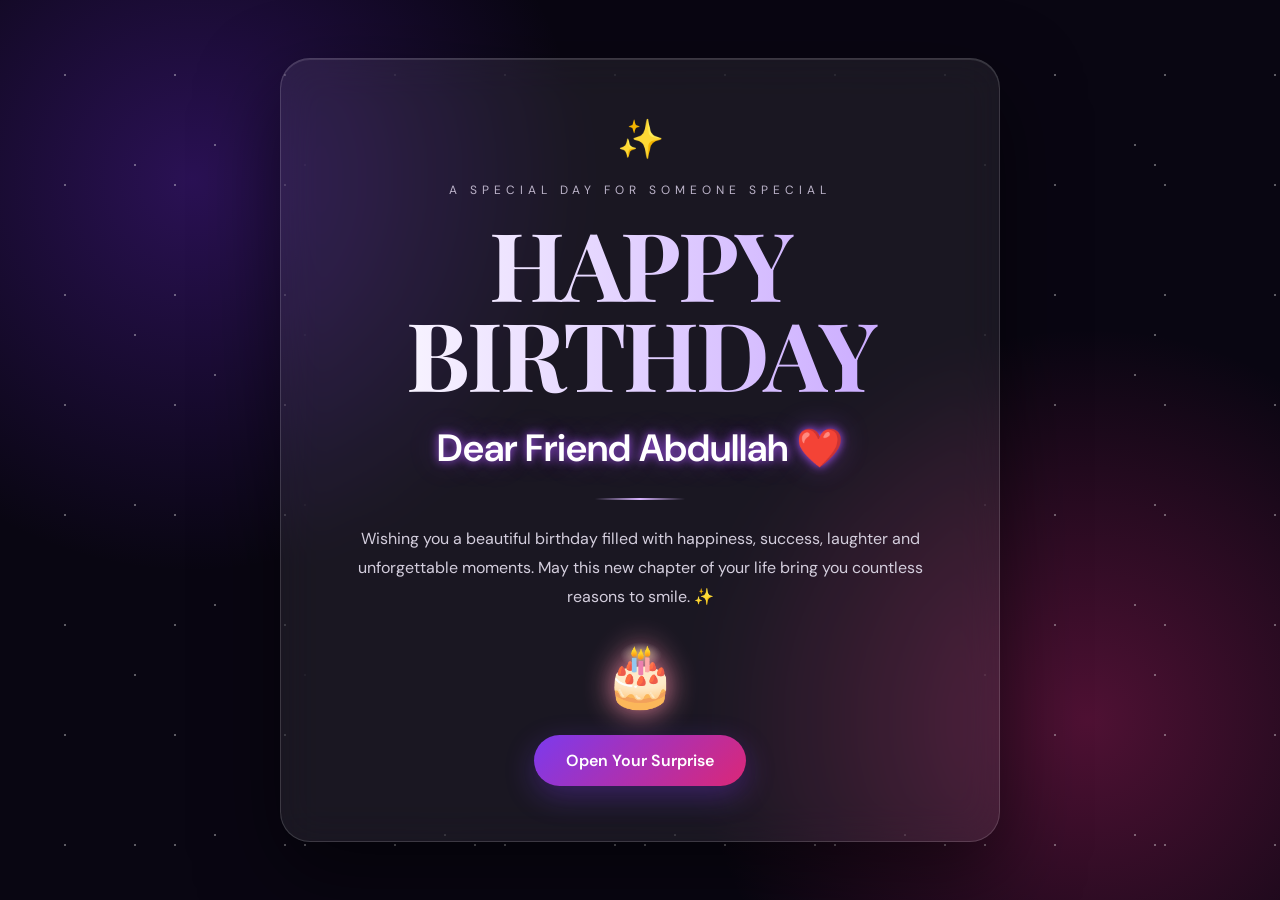
<file: index.html>
<!DOCTYPE html>
<html lang="en">

<head>
    <meta charset="UTF-8">
    <meta name="viewport" content="width=device-width, initial-scale=1.0">

    <title>Birthday Wish | Abdullah</title>

    <!-- CSS -->
    <link rel="stylesheet" href="style.css">
</head>

<body>

    <!-- Background Stars -->
    <div class="stars"></div>

    <!-- Main Birthday Section -->
    <main class="birthday-container">

        <section class="birthday-card">

            <div class="top-icon">✨</div>

            <p class="subtitle">A SPECIAL DAY FOR SOMEONE SPECIAL</p>

            <h1>
                HAPPY
                <span>BIRTHDAY</span>
            </h1>

            <h2>Dear Friend Abdullah ❤️</h2>

            <div class="divider"></div>

            <p class="message">
                Wishing you a beautiful birthday filled with
                happiness, success, laughter and unforgettable moments.
                May this new chapter of your life bring you
                countless reasons to smile. ✨
            </p>

            <div class="birthday-emoji">
                🎂
            </div>

            <button id="surpriseBtn">
                Open Your Surprise
            </button>

            <div id="surpriseMessage" class="hidden">
                <h3>🎉 Surprise, Abdullah! 🎉</h3>

                <p>
                    May all your dreams come true
                    and may your future be brighter than ever! 🌟
                </p>
            </div>

        </section>

    </main>


    <!-- JS -->
    <script src="script.js"></script>

</body>

</html>
</file>
<file: style.css>
@import url('https://fonts.googleapis.com/css2?family=DM+Sans:wght@400;500;600;700&family=Playfair+Display:wght@600;700&display=swap');

* {
    margin: 0;
    padding: 0;
    box-sizing: border-box;
}

html {
    scroll-behavior: smooth;
}

body {
    min-height: 100vh;
    overflow-x: hidden;
    overflow-y: auto;
    font-family: "DM Sans", sans-serif;
    background:
        radial-gradient(circle at 15% 20%, #6d28d955, transparent 30%),
        radial-gradient(circle at 85% 80%, #db277755, transparent 30%),
        #090612;
    color: white;
}

/* Background Stars */

.stars,
.stars::before,
.stars::after {
    position: fixed;
    inset: 0;
    content: "";
    pointer-events: none;
}

.stars {
    background-image:
        radial-gradient(circle, #ffffff 1px, transparent 1px),
        radial-gradient(circle, #ffffff 1px, transparent 1px),
        radial-gradient(circle, #ffffff 1.5px, transparent 1.5px);

    background-size:
        110px 110px,
        170px 170px,
        230px 230px;

    background-position:
        10px 20px,
        50px 80px,
        100px 30px;

    opacity: .35;
    animation: starsMove 20s linear infinite;
}

@keyframes starsMove {
    from {
        transform: translateY(0);
    }

    to {
        transform: translateY(40px);
    }
}


/* Main Container */

.birthday-container {
    min-height: 100vh;
    width: 100%;
    display: flex;
    align-items: center;
    justify-content: center;
    padding: 40px 20px;
    position: relative;
    z-index: 2;
}


/* Card */

.birthday-card {
    width: min(720px, 100%);
    text-align: center;

    padding: 55px 45px;

    border-radius: 30px;

    background: rgba(255, 255, 255, 0.07);

    border: 1px solid rgba(255, 255, 255, 0.15);

    backdrop-filter: blur(20px);
    -webkit-backdrop-filter: blur(20px);

    box-shadow:
        0 30px 80px rgba(0, 0, 0, .5),
        inset 0 1px rgba(255, 255, 255, .12);

    animation: cardAppear 1.2s ease;
}

@keyframes cardAppear {

    from {
        opacity: 0;
        transform: translateY(50px) scale(.94);
    }

    to {
        opacity: 1;
        transform: translateY(0) scale(1);
    }

}


/* Top Icon */

.top-icon {
    font-size: 38px;
    margin-bottom: 18px;

    animation:
        floating 2.5s ease-in-out infinite;
}

@keyframes floating {

    0%,
    100% {
        transform: translateY(0);
    }

    50% {
        transform: translateY(-10px);
    }

}


/* Subtitle */

.subtitle {
    font-size: 12px;
    letter-spacing: 5px;
    color: #bdb4ca;
    margin-bottom: 20px;
}


/* Heading */

h1 {
    font-family: "Playfair Display", serif;

    font-size: clamp(55px, 10vw, 95px);

    line-height: .95;

    letter-spacing: -3px;

    margin-bottom: 25px;

    background:
        linear-gradient(
            90deg,
            #ffffff,
            #c4a1ff,
            #ff9bd2,
            #ffffff
        );

    background-size: 300%;

    -webkit-background-clip: text;
    -webkit-text-fill-color: transparent;

    animation:
        textGlow 5s linear infinite;
}

h1 span {
    display: block;
}

@keyframes textGlow {

    0% {
        background-position: 0%;
    }

    100% {
        background-position: 300%;
    }

}


/* Name */

h2 {
    font-size: clamp(24px, 5vw, 38px);

    font-weight: 600;

    color: #fff;

    text-shadow:
        0 0 10px #a855f7,
        0 0 30px #a855f755;

    animation:
        nameGlow 2s ease-in-out infinite alternate;
}

@keyframes nameGlow {

    from {
        text-shadow:
            0 0 10px #a855f7;
    }

    to {
        text-shadow:
            0 0 20px #ec4899,
            0 0 40px #a855f755;
    }

}


/* Divider */

.divider {
    width: 90px;
    height: 2px;

    margin: 25px auto;

    background:
        linear-gradient(
            90deg,
            transparent,
            #d8b4fe,
            transparent
        );
}


/* Message */

.message {
    max-width: 580px;

    margin: auto;

    color: #d4cedd;

    font-size: 16px;

    line-height: 1.8;
}


/* Cake */

.birthday-emoji {
    font-size: 60px;

    margin: 25px 0 20px;

    filter:
        drop-shadow(0 0 15px #ff8fab);

    animation:
        cakeBounce 1.8s ease-in-out infinite;
}

@keyframes cakeBounce {

    0%,
    100% {
        transform: translateY(0) rotate(0);
    }

    50% {
        transform: translateY(-8px) rotate(3deg);
    }

}


/* Button */

button {
    border: none;
    outline: none;

    padding: 15px 32px;

    border-radius: 50px;

    color: #fff;

    background:
        linear-gradient(
            135deg,
            #7c3aed,
            #db2777
        );

    font-family: inherit;

    font-size: 16px;

    font-weight: 600;

    cursor: pointer;

    box-shadow:
        0 10px 30px #7c3aed55;

    transition: .3s ease;
}

button:hover {
    transform: translateY(-4px) scale(1.04);

    box-shadow:
        0 15px 40px #db277788;
}

button:active {
    transform: scale(.96);
}


/* Surprise */

.hidden {
    display: none;
}

#surpriseMessage {
    margin-top: 30px;

    padding: 25px;

    border-radius: 20px;

    background: rgba(255, 255, 255, .06);

    border:
        1px solid rgba(255, 255, 255, .12);

    animation:
        surpriseIn .7s ease;
}

#surpriseMessage h3 {
    font-family: "Playfair Display", serif;

    font-size: 27px;

    margin-bottom: 10px;

    color: #ffd6ee;
}

#surpriseMessage p {
    color: #cfc6d8;

    line-height: 1.6;
}

@keyframes surpriseIn {

    from {
        opacity: 0;
        transform: translateY(15px);
    }

    to {
        opacity: 1;
        transform: translateY(0);
    }

}


/* ================================= */
/* TABLET */
/* ================================= */

@media (max-width: 768px) {

    .birthday-container {
        padding: 35px 18px;
    }

    .birthday-card {
        padding: 45px 30px;
    }

    h1 {
        font-size: clamp(52px, 12vw, 80px);
    }

}


/* ================================= */
/* MOBILE */
/* ================================= */

@media (max-width: 600px) {

    body {
        overflow-x: hidden;
        overflow-y: auto;
    }

    .birthday-container {
        min-height: 100vh;

        padding:
            30px 14px
            50px;

        align-items: flex-start;
    }

    .birthday-card {

        width: 100%;

        padding:
            38px 20px
            40px;

        border-radius: 24px;

        margin-top: 10px;
        margin-bottom: 20px;
    }


    /* Icon */

    .top-icon {
        font-size: 32px;
        margin-bottom: 15px;
    }


    /* Subtitle */

    .subtitle {

        font-size: 8px;

        letter-spacing: 2.5px;

        line-height: 1.6;

        margin-bottom: 18px;
    }


    /* Main Heading */

    h1 {

        font-size:
            clamp(48px, 15vw, 68px);

        line-height: .95;

        letter-spacing: -2px;

        margin-bottom: 22px;
    }


    /* Abdullah */

    h2 {

        font-size:
            clamp(22px, 7vw, 30px);

        line-height: 1.3;

        padding: 0 5px;
    }


    /* Divider */

    .divider {

        width: 70px;

        margin: 22px auto;
    }


    /* Message */

    .message {

        width: 100%;

        font-size: 14px;

        line-height: 1.75;

        padding: 0 4px;
    }


    /* Cake */

    .birthday-emoji {

        font-size: 50px;

        margin:
            22px 0
            18px;
    }


    /* Button */

    button {

        width: 100%;

        padding:
            14px 18px;

        font-size: 15px;
    }


    /* Surprise */

    #surpriseMessage {

        margin-top: 25px;

        padding:
            22px 16px;
    }

    #surpriseMessage h3 {

        font-size: 23px;

        line-height: 1.3;
    }

    #surpriseMessage p {

        font-size: 14px;

        line-height: 1.7;
    }

}


/* ================================= */
/* SMALL PHONES */
/* ================================= */

@media (max-width: 380px) {

    .birthday-container {
        padding:
            25px 10px
            40px;
    }

    .birthday-card {
        padding:
            32px 16px
            35px;
    }

    h1 {
        font-size: 48px;
    }

    h2 {
        font-size: 21px;
    }

    .message {
        font-size: 13px;
    }

}
</file>
